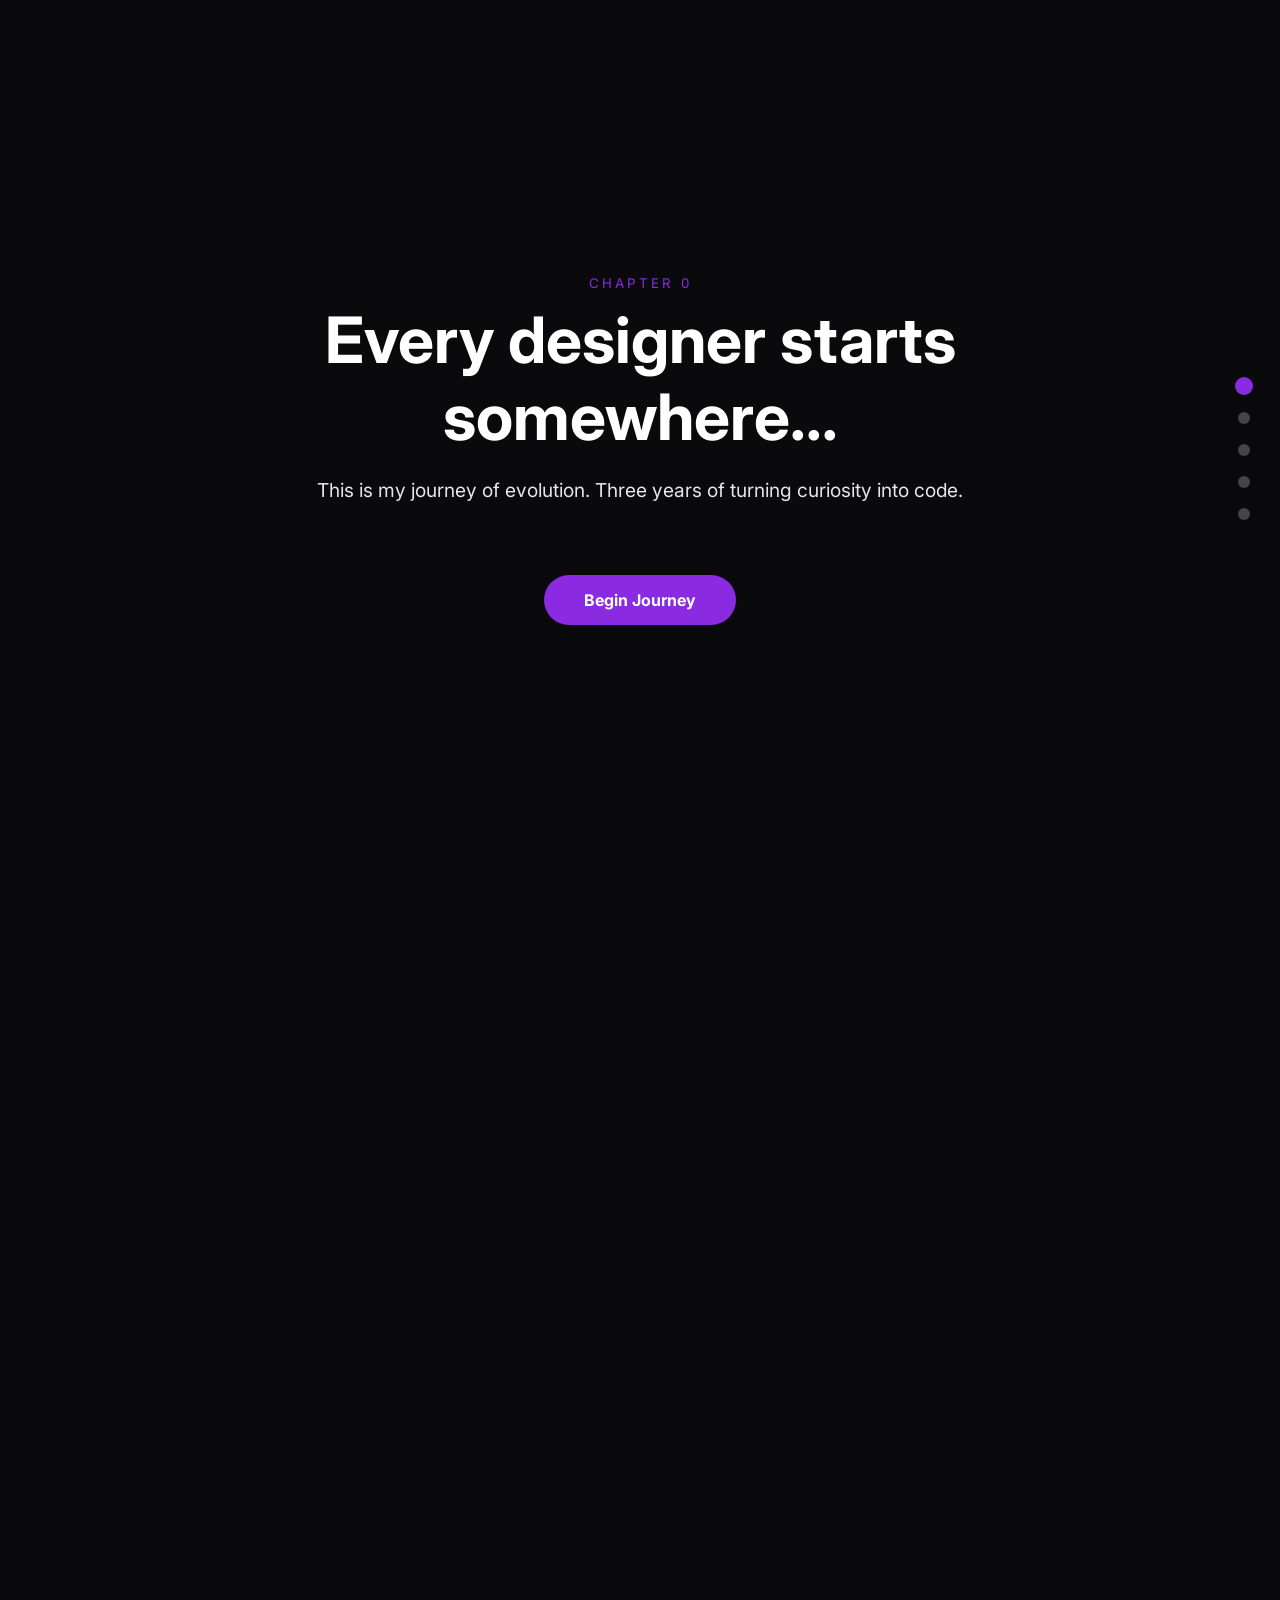
<file: index.html>
<!DOCTYPE html>
<html lang="en">
<head>
    <meta charset="UTF-8">
    <meta name="viewport" content="width=device-width, initial-scale=1.0">
    <title>The Design Journey | My Story</title>
    <link rel="stylesheet" href="style.css">
    <link href="https://fonts.googleapis.com/css2?family=Inter:wght@300;400;700&display=swap" rel="stylesheet">
</head>
<body class="journey-body">

    <nav class="chapter-nav" id="navDots"></nav>

    <main id="main-content">
        </main>

    <script type="module" src="script.js"></script>
</body>
</html>
</file>
<file: style.css>
:root {
    --accent: #8a2be2;
    --glass: rgba(255, 255, 255, 0.05);
}

* {
    margin: 0;
    padding: 0;
    box-sizing: border-box;
}

body {
    background-color: #050505; /* Default start color */
    color: white;
    font-family: 'Inter', sans-serif;
    transition: background-color 1s ease, color 0.5s ease;
    overflow-x: hidden;
}
html {
    scroll-behavior: smooth; /* Native backup for smooth scrolling */
}

.journey-btn {
    cursor: pointer; /* Makes it feel like a real button */
}

/* --- THE SECRET SAUCE --- */
section {
    width: 100%;
    min-height: 100vh; /* Each section is at least the full height of the screen */
    display: flex;
    flex-direction: column;
    justify-content: center; /* Centers content vertically */
    align-items: center;     /* Centers content horizontally */
    text-align: center;
    padding: 100px 10%;
    
    /* Animation: Hidden by default */
    opacity: 0;
    transform: translateY(100px);
    transition: all 1s cubic-bezier(0.22, 1, 0.36, 1);
}

/* When the JavaScript adds this class, the section fades in */
section.visible {
    opacity: 1;
    transform: translateY(0);
}

/* --- CONTENT STYLING --- */
.content-container {
    max-width: 800px;
}

small {
    text-transform: uppercase;
    letter-spacing: 3px;
    color: var(--accent);
    display: block;
    margin-bottom: 10px;
}

h1 {
    font-size: clamp(2.5rem, 5vw, 4rem);
    margin-bottom: 20px;
}

.main-desc {
    font-size: 1.2rem;
    line-height: 1.6;
    margin-bottom: 40px;
    opacity: 0.9;
}

/* Reflection Box (Glassmorphism) */
.reflection-box {
    background: var(--glass);
    backdrop-filter: blur(10px);
    border: 1px solid rgba(255, 255, 255, 0.1);
    padding: 30px;
    border-radius: 20px;
    text-align: left;
    margin: 40px 0;
}

.reflection-box h4 {
    color: var(--accent);
    margin-bottom: 10px;
}

/* Skill Bars */
.skill-item {
    margin: 20px 0;
    text-align: left;
}

.bar-bg {
    width: 100%;
    max-width: 400px;
    height: 8px;
    background: rgba(255, 255, 255, 0.1);
    border-radius: 10px;
    margin-top: 8px;
    overflow: hidden;
}

.bar-fill {
    height: 100%;
    background: var(--accent);
    width: 0; /* Animated by JS */
    transition: width 1.5s ease-out;
}

/* Navigation Dots */
.chapter-nav {
    position: fixed;
    right: 30px;
    top: 50%;
    transform: translateY(-50%);
    z-index: 100;
}

.nav-dot {
    width: 12px;
    height: 12px;
    background: rgba(128, 128, 128, 0.5);
    border-radius: 50%;
    margin: 20px 0;
    cursor: pointer;
    transition: 0.3s;
}

.nav-dot.active {
    background: var(--accent);
    transform: scale(1.5);
}

/* The Button */
.journey-btn {
    display: inline-block;
    padding: 15px 40px;
    background: var(--accent);
    color: white;
    text-decoration: none;
    border-radius: 50px;
    font-weight: bold;
    margin-top: 30px;
    transition: 0.3s;
}

.journey-btn:hover {
    transform: scale(1.1);
    box-shadow: 0 10px 30px rgba(138, 43, 226, 0.4);
}
</file>
